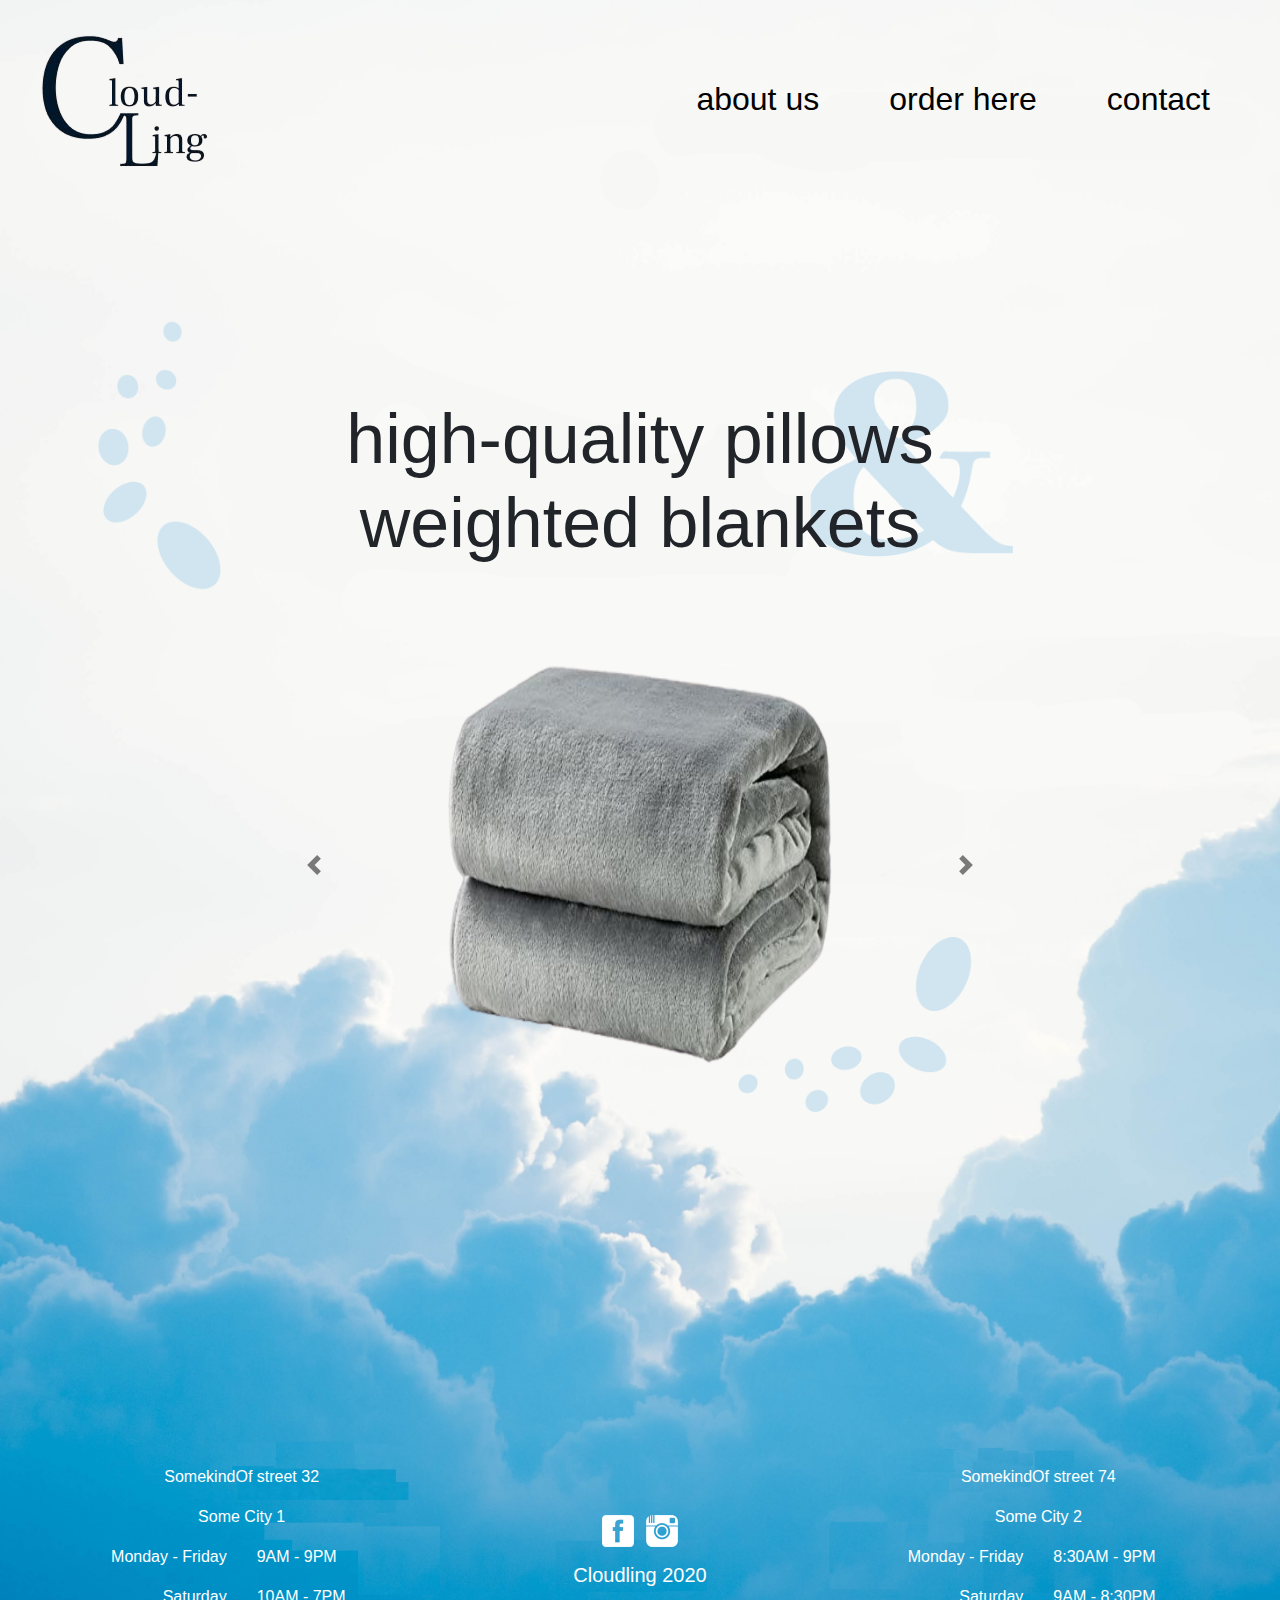
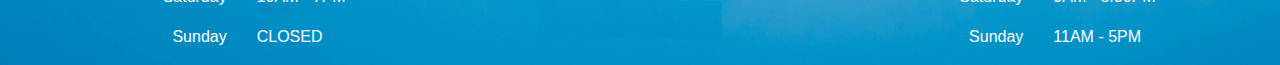
<file: index.html>
<!DOCTYPE html>
<html>
<head>
<title>Home</title>
<link rel="stylesheet" href="https://maxcdn.bootstrapcdn.com/bootstrap/4.0.0/css/bootstrap.min.css" integrity="sha384-Gn5384xqQ1aoWXA+058RXPxPg6fy4IWvTNh0E263XmFcJlSAwiGgFAW/dAiS6JXm" crossorigin="anonymous">
    <link rel="stylesheet" href="styles.css">
</head>

<body class="bg" style="font-family:'Trebuchet MS', 'Lucida Sans Unicode', 'Lucida Grande', 'Lucida Sans', Arial, sans-serif">

    <header>
        <div class="header">
            <div class="header_img">
                <a href="index.html"><img src="images/logo.png"></a>
            </div>
            <div class="header_navbar">
                <a class="header_navbar-button" href="about.html">about us</a>
                <a class="header_navbar-button" href="order.html">order here</a>
                <a class="header_navbar-button" href="contact.html">contact</a>
            </div>
        </div>
    </header>

    <div class="headingcontainer">
        <h1 class="headingcontainer_text">high-quality pillows<br> weighted blankets</h1>
    </div>

    <div id="carouselExampleControls" class="carousel slide" data-ride="carousel">
        <div class="carousel-inner">
          <div class="carousel-item active">
            <img class="blanketimg d-block w-100" src="images/blankets/blanket1.png" alt="First slide">
          </div>
          <div class="carousel-item">
            <img class="blanketimg d-block w-100" src="images/blankets/blanket2.png" alt="Second slide">
          </div>
          <div class="carousel-item">
            <img class="blanketimg d-block w-100" src="images/blankets/blanket3.png" alt="Third slide">
          </div>
        </div>
        <a class="carousel-control-prev" href="#carouselExampleControls" role="button" data-slide="prev">
          <span class="carousel-control-prev-icon" aria-hidden="true"></span>
          <span class="sr-only">Previous</span>
        </a>
        <a class="carousel-control-next" style="color: black;" href="#carouselExampleControls" role="button" data-slide="next">
          <span class="carousel-control-next-icon" aria-hidden="true"></span>
          <span class="sr-only">Next</span>
        </a>
      </div>
    </div>

<footer class="footerpad">
    <div class="container" style="color:white;">
        <div class="row">

            <div class="col-sm" style="padding-right:70px;">
            <p style="text-align: center">SomekindOf street 32</p>
                <p style="text-align: center">Some City 1</p>
                <div class="row">
                    <div class="col" style="text-align: right">
                        <p>Monday - Friday</p>
                        <p>Saturday</p>
                        <p>Sunday</p>
                    </div>
                    <div class="col" style="text-align: left">
                        <p>9AM - 9PM</p>
                        <p>10AM - 7PM</p>
                        <p>CLOSED</p>
                    </div>
                </div>
            </div>
          <div class="col-sm" style="padding-top: 50px;">
            <ul class="list-unstyled list-inline text-center">
                <li class="list-inline-item">
                    <a href="#"><img src="images/facebookwhite.png" alt="facebook" style="width: 32px; height: 32px"/></a>
                </li>
                <li class="list-inline-item">
                    <a href="#"><img src="images/instagramwhite.png" alt="instagram" style="width: 32px; height: 32px"/></a>
                </li>
            </ul>
            <div class="col-md-12 mb-12 text-center">
                <h5>Cloudling 2020</h5>
            </div>
          </div>
          <div class="col-sm" style="padding-left:70px;">
            <p style="text-align: center">SomekindOf street 74</p>
                <p style="text-align: center">Some City 2</p>
                <div class="row">
                    <div class="col" style="text-align: right">
                        <p>Monday - Friday</p>
                        <p>Saturday</p>
                        <p>Sunday</p>
                    </div>
                    <div class="col" style="text-align: left">
                        <p>8:30AM - 9PM</p>
                        <p>9AM - 8:30PM</p>
                        <p>11AM - 5PM</p>
                    </div>
          </div>
        </div>
      </div>
      </div>

</footer>
<script src="https://code.jquery.com/jquery-3.2.1.slim.min.js" integrity="sha384-KJ3o2DKtIkvYIK3UENzmM7KCkRr/rE9/Qpg6aAZGJwFDMVNA/GpGFF93hXpG5KkN" crossorigin="anonymous"></script>
<script src="https://cdnjs.cloudflare.com/ajax/libs/popper.js/1.12.9/umd/popper.min.js" integrity="sha384-ApNbgh9B+Y1QKtv3Rn7W3mgPxhU9K/ScQsAP7hUibX39j7fakFPskvXusvfa0b4Q" crossorigin="anonymous"></script>
<script src="https://maxcdn.bootstrapcdn.com/bootstrap/4.0.0/js/bootstrap.min.js" integrity="sha384-JZR6Spejh4U02d8jOt6vLEHfe/JQGiRRSQQxSfFWpi1MquVdAyjUar5+76PVCmYl" crossorigin="anonymous"></script>
</body>
</html>
</file>
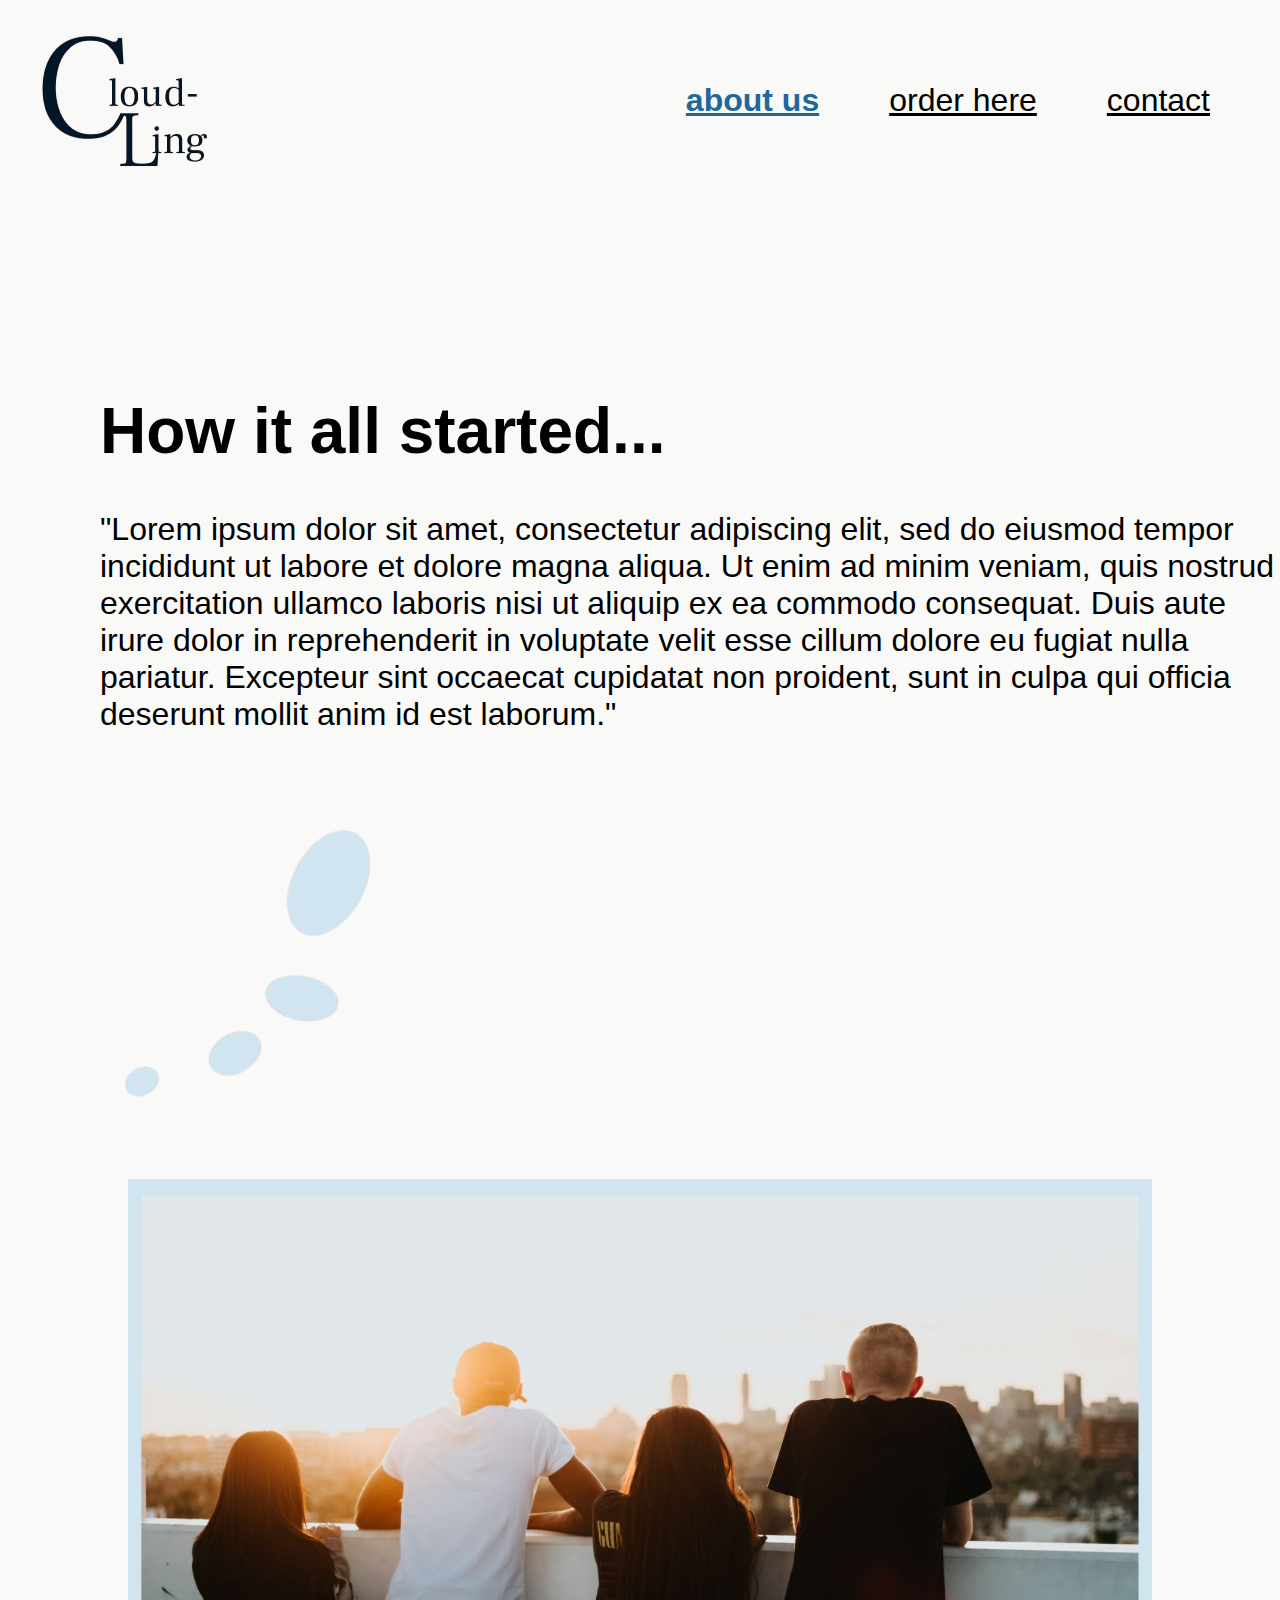
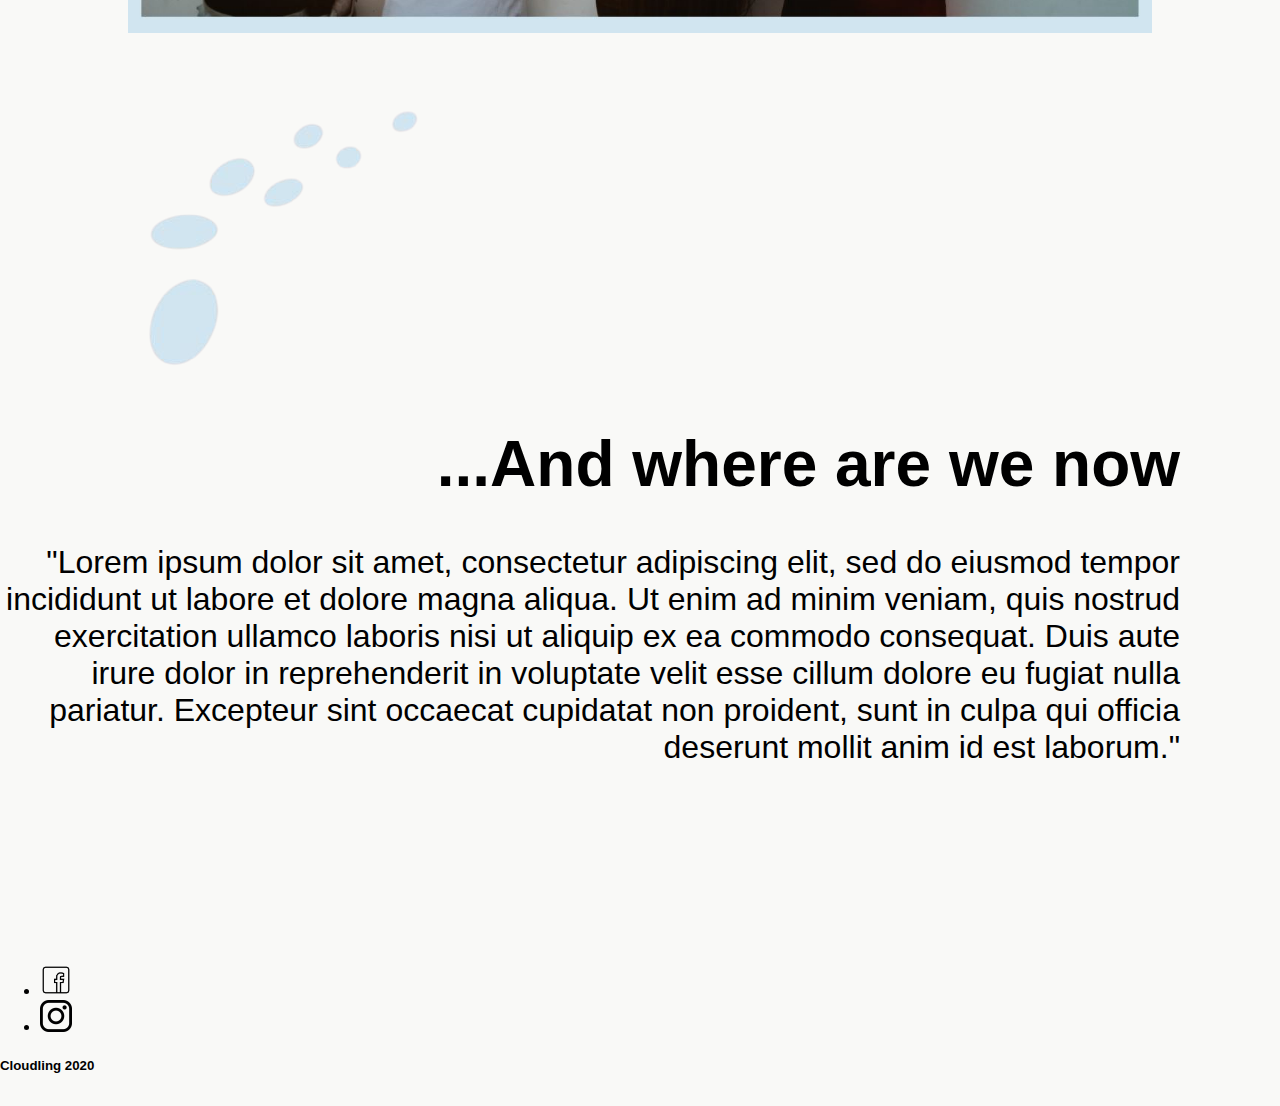
<file: about.html>
<!DOCTYPE html>

<html lang="en">

<head>
    <meta charset="UTF-8">
    <link rel="stylesheet" href="https://cdn.jsdelivr.net/npm/bootstrap@4.5.3/dist/css/bootstrap.min.css"
          integrity="sha384-TX8t27EcRE3e/ihU7zmQxVncDAy5uIKz4rEkgIXeMed4M0jlfIDPvg6uqKI2xXr2" crossorigin="anonymous">
    <link rel="stylesheet" href="styles.css">
    <title>About us</title>
</head>

<style>
    html,body
    {
        width: 100%;
        margin: 0;
        padding: 0;
        overflow-x: hidden;
    }
</style>

<body style="font-family:'Trebuchet MS', 'Lucida Sans Unicode', 'Lucida Grande', 'Lucida Sans', Arial, sans-serif; background-color: #f9f9f7">
<div class="header" style="display: flex; justify-content: space-between">
    <div class="header_img">
        <div class="header_img">
            <a href="index.html"><img src="images/logo.png"></a>
        </div>
    </div>
    <div class="header_navbar" style="display:flex; align-items: center; float: right;">
        <a href="about.html" style="margin-right: 70px; font-size:xx-large; color:#22679c; font-weight: bold;">about us</a>
        <a href="order.html" style="margin-right: 70px; font-size:xx-large;">order here</a>
        <a href="contact.html" style="margin-right: 70px; font-size:xx-large;">contact</a>
    </div>
</div>

<div style="padding-top: 150px">
    <div class="row">
        <div class="col-8" style="padding-left: 100px">
            <font size="6px">
                <h1><b>How it all started...</b></h1>
                <p>"Lorem ipsum dolor sit amet, consectetur adipiscing elit, sed do eiusmod tempor incididunt ut labore et dolore magna aliqua. Ut enim ad minim veniam, quis nostrud exercitation ullamco laboris nisi ut aliquip ex ea commodo consequat. Duis aute irure dolor in reprehenderit in voluptate velit esse cillum dolore eu fugiat nulla pariatur. Excepteur sint occaecat cupidatat non proident, sunt in culpa qui officia deserunt mollit anim id est laborum."</p>
            </font>
        </div>
        <div class="col-4" style="padding-left: 100px">
            <img src="images/4bub.png">
        </div>
    </div>
</div>

<div align="center" style="padding-top: 50px">
    <img style="width: 80%" src="images/abo.JPG">

</div>

<div style="padding-top: 50px">
    <div class="row">
        <div class="col-4" style="padding-left: 100px">
            <img src="images/morebub.png">
        </div>
        <div class="col-8" style="padding-right: 100px">
            <font size="6px">
                <h1 style="text-align: right"><b>...And where are we now</b></h1>
                <p style="text-align: right">"Lorem ipsum dolor sit amet, consectetur adipiscing elit, sed do eiusmod tempor incididunt ut labore et dolore magna aliqua. Ut enim ad minim veniam, quis nostrud exercitation ullamco laboris nisi ut aliquip ex ea commodo consequat. Duis aute irure dolor in reprehenderit in voluptate velit esse cillum dolore eu fugiat nulla pariatur. Excepteur sint occaecat cupidatat non proident, sunt in culpa qui officia deserunt mollit anim id est laborum."</p>
            </font>
        </div>
    </div>
</div>





</body>

<footer style="bottom: 0; width: 100%; padding-top: 150px">
    <div class="container-fluid" style="padding-bottom: 10px">
        <div class="container">
            <ul class="list-unstyled list-inline text-center">
                <li class="list-inline-item">
                    <a href="#"><img src="images/facebook.png" alt="facebook" style="width: 32px; height: 32px"/></a>
                </li>
                <li class="list-inline-item">
                    <a href="#"><img src="images/instagram.png" alt="instagram" style="width: 32px; height: 32px"/></a>
                </li>
            </ul>
        </div>
        <div class="row">
            <div class="col-md-12 mb-12 text-center">
                <h5>Cloudling 2020</h5>
            </div>
        </div>
    </div>
</footer>


<script src="https://stackpath.bootstrapcdn.com/bootstrap/4.3.1/js/bootstrap.min.js"
        integrity="sha384-JjSmVgyd0p3pXB1rRibZUAYoIIy6OrQ6VrjIEaFf/nJGzIxFDsf4x0xIM+B07jRM" crossorigin="anonymous"></script>
</body>
</html>
</file>
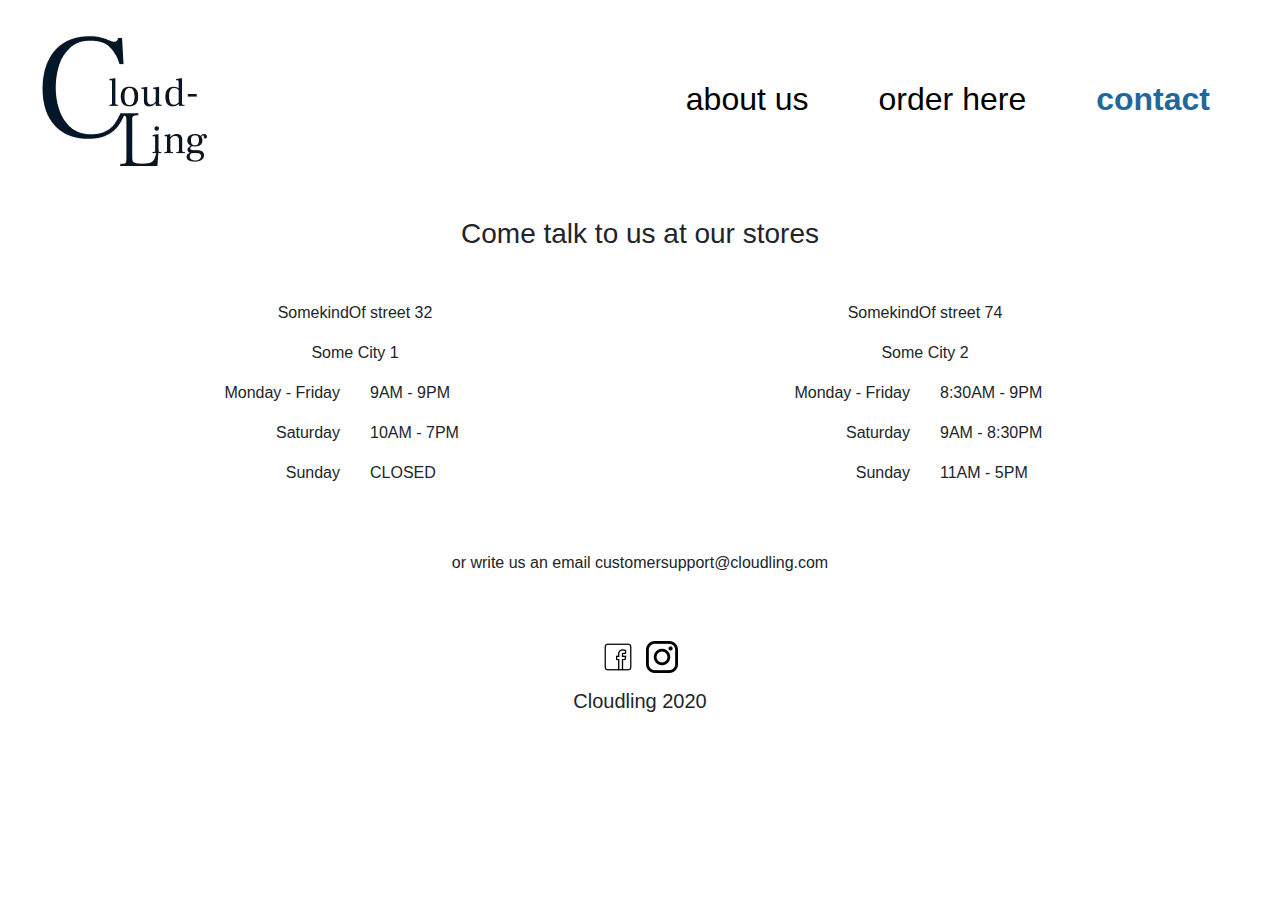
<file: contact.html>
<!DOCTYPE html>
<html lang="en">
<head>
    <meta charset="UTF-8">
    <link rel="stylesheet" href="https://stackpath.bootstrapcdn.com/bootstrap/4.3.1/css/bootstrap.min.css" integrity="sha384-ggOyR0iXCbMQv3Xipma34MD+dH/1fQ784/j6cY/iJTQUOhcWr7x9JvoRxT2MZw1T" crossorigin="anonymous">
    <link rel="stylesheet" href="styles.css">
    <title>Contact</title>
</head>
<body style="font-family:'Trebuchet MS', 'Lucida Sans Unicode', 'Lucida Grande', 'Lucida Sans', Arial, sans-serif">
<div class="header" style="display: flex; justify-content: space-between">
    <div class="header_img">
        <div class="header_img">
            <a href="index.html"><img src="images/logo.png"></a>
        </div>
    </div>
    <div class="header_navbar" style="display:flex; align-items: center; float: right;">
        <a href="about.html" style="margin-right: 70px; font-size:xx-large;">about us</a>
        <a href="order.html" style="margin-right: 70px; font-size:xx-large;">order here</a>
        <a href="contact.html" style="margin-right: 70px; font-size:xx-large; color:#22679c; font-weight: bold;">contact</a>
    </div>
</div>
<div class="container" style="margin-top: 20px; padding-bottom: 50px">
    <h3 style="text-align: center">Come talk to us at our stores</h3>
    <div class="row" style="margin-top: 50px">
        <div class="col-6">
            <p style="text-align: center">SomekindOf street 32</p>
            <p style="text-align: center">Some City 1</p>
            <div class="row">
                <div class="col" style="text-align: right">
                    <p>Monday - Friday</p>
                    <p>Saturday</p>
                    <p>Sunday</p>
                </div>
                <div class="col" style="text-align: left">
                    <p>9AM - 9PM</p>
                    <p>10AM - 7PM</p>
                    <p>CLOSED</p>
                </div>
            </div>
        </div>
        <div class="col-6">
            <p style="text-align: center">SomekindOf street 74</p>
            <p style="text-align: center">Some City 2</p>
            <div class="row">
                <div class="col" style="text-align: right">
                    <p>Monday - Friday</p>
                    <p>Saturday</p>
                    <p>Sunday</p>
                </div>
                <div class="col" style="text-align: left">
                    <p>8:30AM - 9PM</p>
                    <p>9AM - 8:30PM</p>
                    <p>11AM - 5PM</p>
                </div>
            </div>
        </div>
    </div>
    <p style="text-align: center; margin-top: 50px">or write us an email customersupport@cloudling.com</p>
</div>
<footer style="bottom: 0; width: 100%">
    <div class="container-fluid" style="padding-bottom: 10px">
        <div class="container">
            <ul class="list-unstyled list-inline text-center">
                <li class="list-inline-item">
                    <a href="#"><img src="images/facebook.png" alt="facebook" style="width: 32px; height: 32px"/></a>
                </li>
                <li class="list-inline-item">
                    <a href="#"><img src="images/instagram.png" alt="instagram" style="width: 32px; height: 32px"/></a>
                </li>
            </ul>
        </div>
        <div class="row">
            <div class="col-md-12 mb-12 text-center">
                <h5>Cloudling 2020</h5>
            </div>
        </div>
    </div>
</footer>
<script src="https://stackpath.bootstrapcdn.com/bootstrap/4.3.1/js/bootstrap.min.js" integrity="sha384-JjSmVgyd0p3pXB1rRibZUAYoIIy6OrQ6VrjIEaFf/nJGzIxFDsf4x0xIM+B07jRM" crossorigin="anonymous"></script>
</body>
</html>
</file>
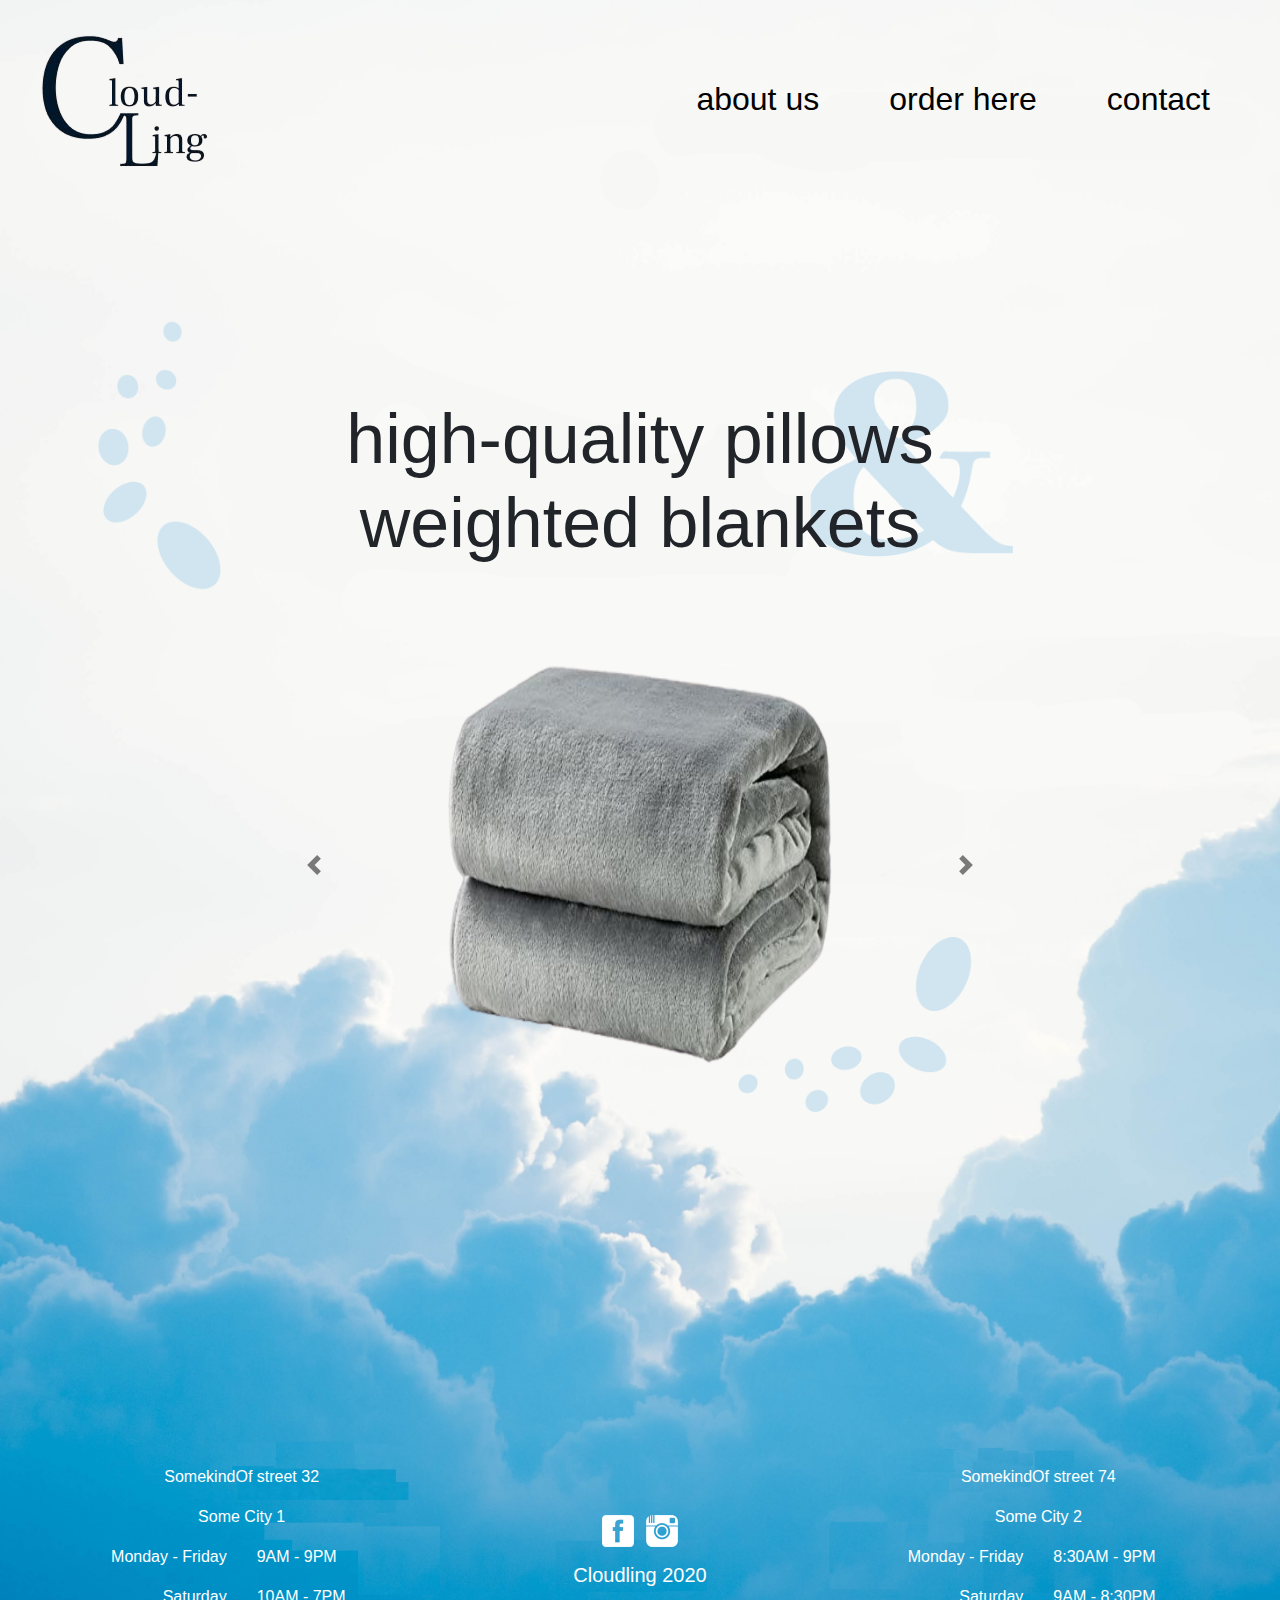
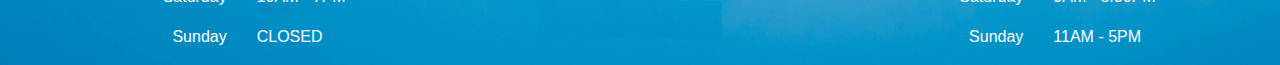
<file: home.html>
<!DOCTYPE html>
<html>
<head>
<title>Home</title>
<link rel="stylesheet" href="https://maxcdn.bootstrapcdn.com/bootstrap/4.0.0/css/bootstrap.min.css" integrity="sha384-Gn5384xqQ1aoWXA+058RXPxPg6fy4IWvTNh0E263XmFcJlSAwiGgFAW/dAiS6JXm" crossorigin="anonymous">
    <link rel="stylesheet" href="styles.css">
</head>

<body class="bg" style="font-family:'Trebuchet MS', 'Lucida Sans Unicode', 'Lucida Grande', 'Lucida Sans', Arial, sans-serif">

    <header>
        <div class="header">
            <div class="header_img">
                <a href="home.html"><img src="images/logo.png"></a>
            </div>
            <div class="header_navbar">
                <a class="header_navbar-button" href="about.html">about us</a>
                <a class="header_navbar-button" href="order.html">order here</a>
                <a class="header_navbar-button" href="contact.html">contact</a>
            </div>
        </div>
    </header>

    <div class="headingcontainer">
        <h1 class="headingcontainer_text">high-quality pillows<br> weighted blankets</h1>
    </div>

    <div id="carouselExampleControls" class="carousel slide" data-ride="carousel">
        <div class="carousel-inner">
          <div class="carousel-item active">
            <img class="blanketimg d-block w-100" src="images/blankets/blanket1.png" alt="First slide">
          </div>
          <div class="carousel-item">
            <img class="blanketimg d-block w-100" src="images/blankets/blanket2.png" alt="Second slide">
          </div>
          <div class="carousel-item">
            <img class="blanketimg d-block w-100" src="images/blankets/blanket3.png" alt="Third slide">
          </div>
        </div>
        <a class="carousel-control-prev" href="#carouselExampleControls" role="button" data-slide="prev">
          <span class="carousel-control-prev-icon" aria-hidden="true"></span>
          <span class="sr-only">Previous</span>
        </a>
        <a class="carousel-control-next" style="color: black;" href="#carouselExampleControls" role="button" data-slide="next">
          <span class="carousel-control-next-icon" aria-hidden="true"></span>
          <span class="sr-only">Next</span>
        </a>
      </div>
    </div>

<footer class="footerpad">
    <div class="container" style="color:white;">
        <div class="row">

            <div class="col-sm" style="padding-right:70px;">
            <p style="text-align: center">SomekindOf street 32</p>
                <p style="text-align: center">Some City 1</p>
                <div class="row">
                    <div class="col" style="text-align: right">
                        <p>Monday - Friday</p>
                        <p>Saturday</p>
                        <p>Sunday</p>
                    </div>
                    <div class="col" style="text-align: left">
                        <p>9AM - 9PM</p>
                        <p>10AM - 7PM</p>
                        <p>CLOSED</p>
                    </div>
                </div>
            </div>
          <div class="col-sm" style="padding-top: 50px;">
            <ul class="list-unstyled list-inline text-center">
                <li class="list-inline-item">
                    <a href="#"><img src="images/facebookwhite.png" alt="facebook" style="width: 32px; height: 32px"/></a>
                </li>
                <li class="list-inline-item">
                    <a href="#"><img src="images/instagramwhite.png" alt="instagram" style="width: 32px; height: 32px"/></a>
                </li>
            </ul>
            <div class="col-md-12 mb-12 text-center">
                <h5>Cloudling 2020</h5>
            </div>
          </div>
          <div class="col-sm" style="padding-left:70px;">
            <p style="text-align: center">SomekindOf street 74</p>
                <p style="text-align: center">Some City 2</p>
                <div class="row">
                    <div class="col" style="text-align: right">
                        <p>Monday - Friday</p>
                        <p>Saturday</p>
                        <p>Sunday</p>
                    </div>
                    <div class="col" style="text-align: left">
                        <p>8:30AM - 9PM</p>
                        <p>9AM - 8:30PM</p>
                        <p>11AM - 5PM</p>
                    </div>
          </div>
        </div>
      </div>
      </div>

</footer>
<script src="https://code.jquery.com/jquery-3.2.1.slim.min.js" integrity="sha384-KJ3o2DKtIkvYIK3UENzmM7KCkRr/rE9/Qpg6aAZGJwFDMVNA/GpGFF93hXpG5KkN" crossorigin="anonymous"></script>
<script src="https://cdnjs.cloudflare.com/ajax/libs/popper.js/1.12.9/umd/popper.min.js" integrity="sha384-ApNbgh9B+Y1QKtv3Rn7W3mgPxhU9K/ScQsAP7hUibX39j7fakFPskvXusvfa0b4Q" crossorigin="anonymous"></script>
<script src="https://maxcdn.bootstrapcdn.com/bootstrap/4.0.0/js/bootstrap.min.js" integrity="sha384-JZR6Spejh4U02d8jOt6vLEHfe/JQGiRRSQQxSfFWpi1MquVdAyjUar5+76PVCmYl" crossorigin="anonymous"></script>
</body>
</html>
</file>
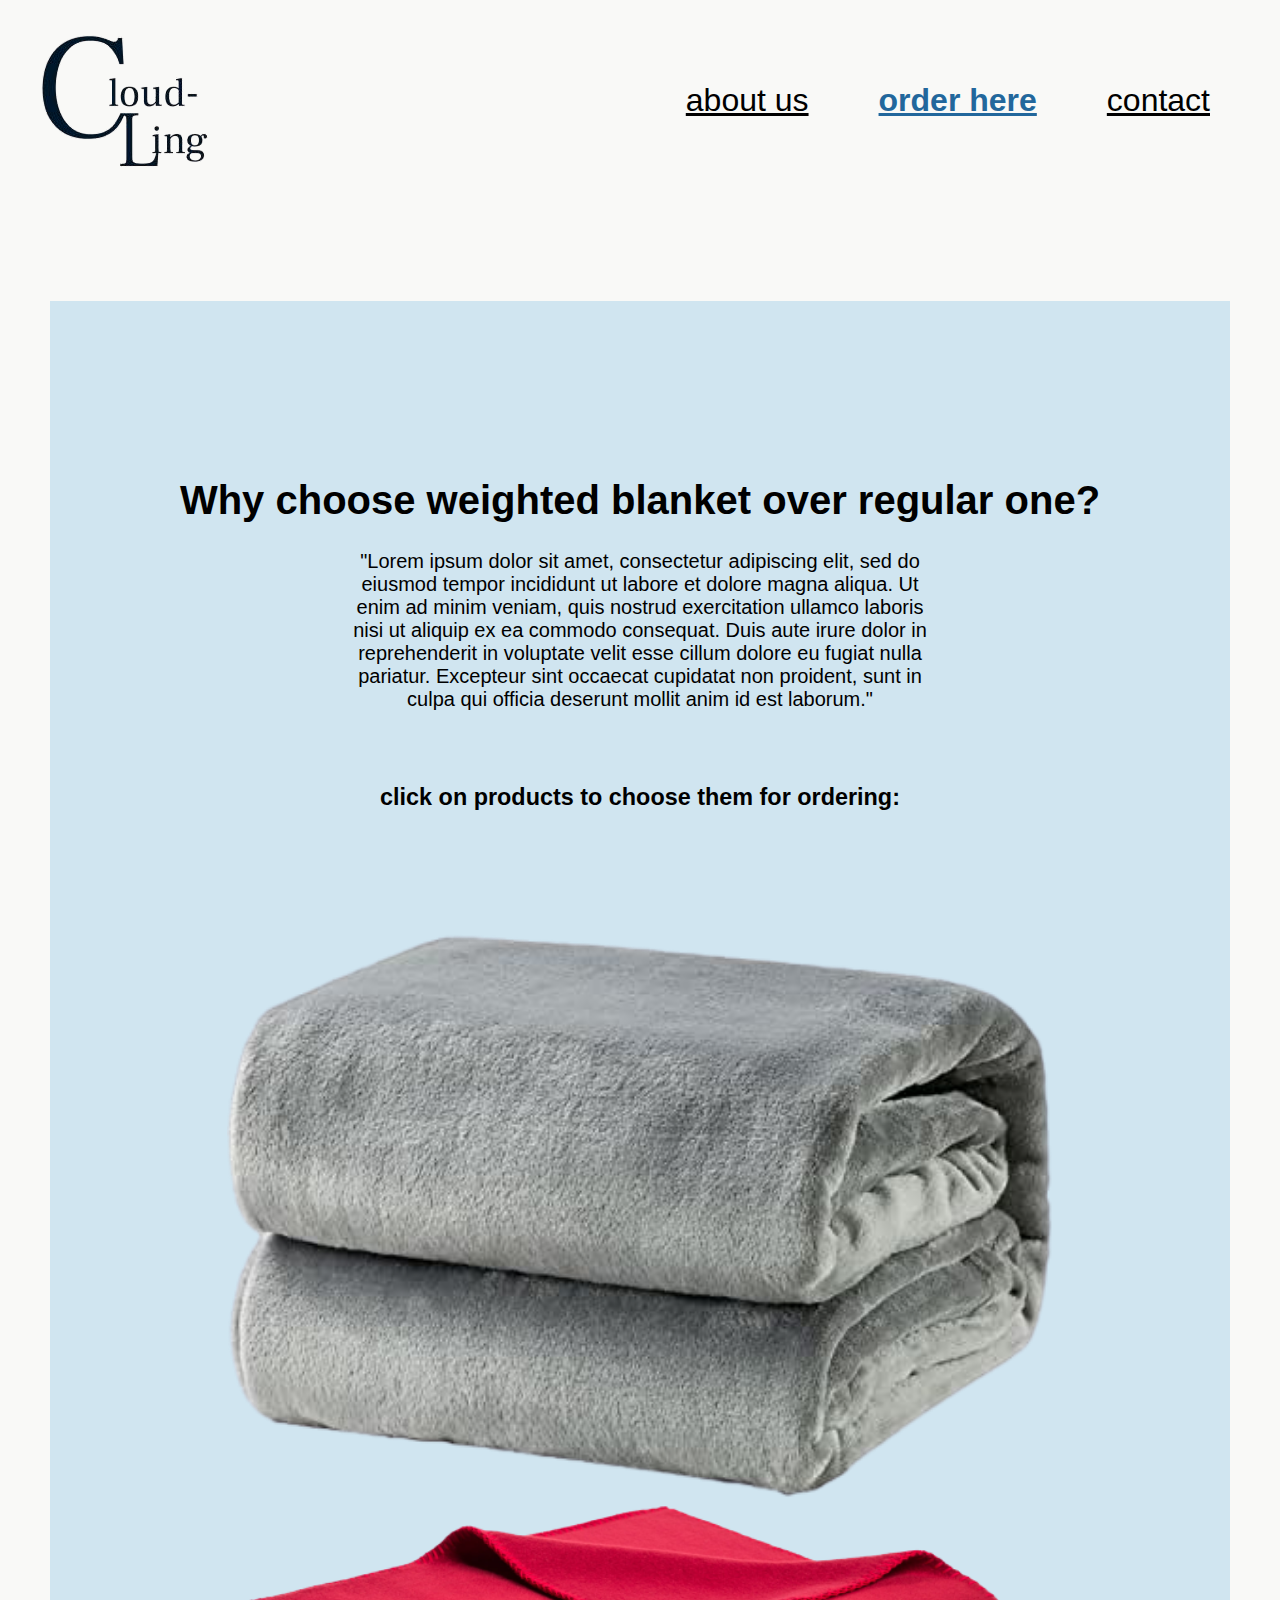
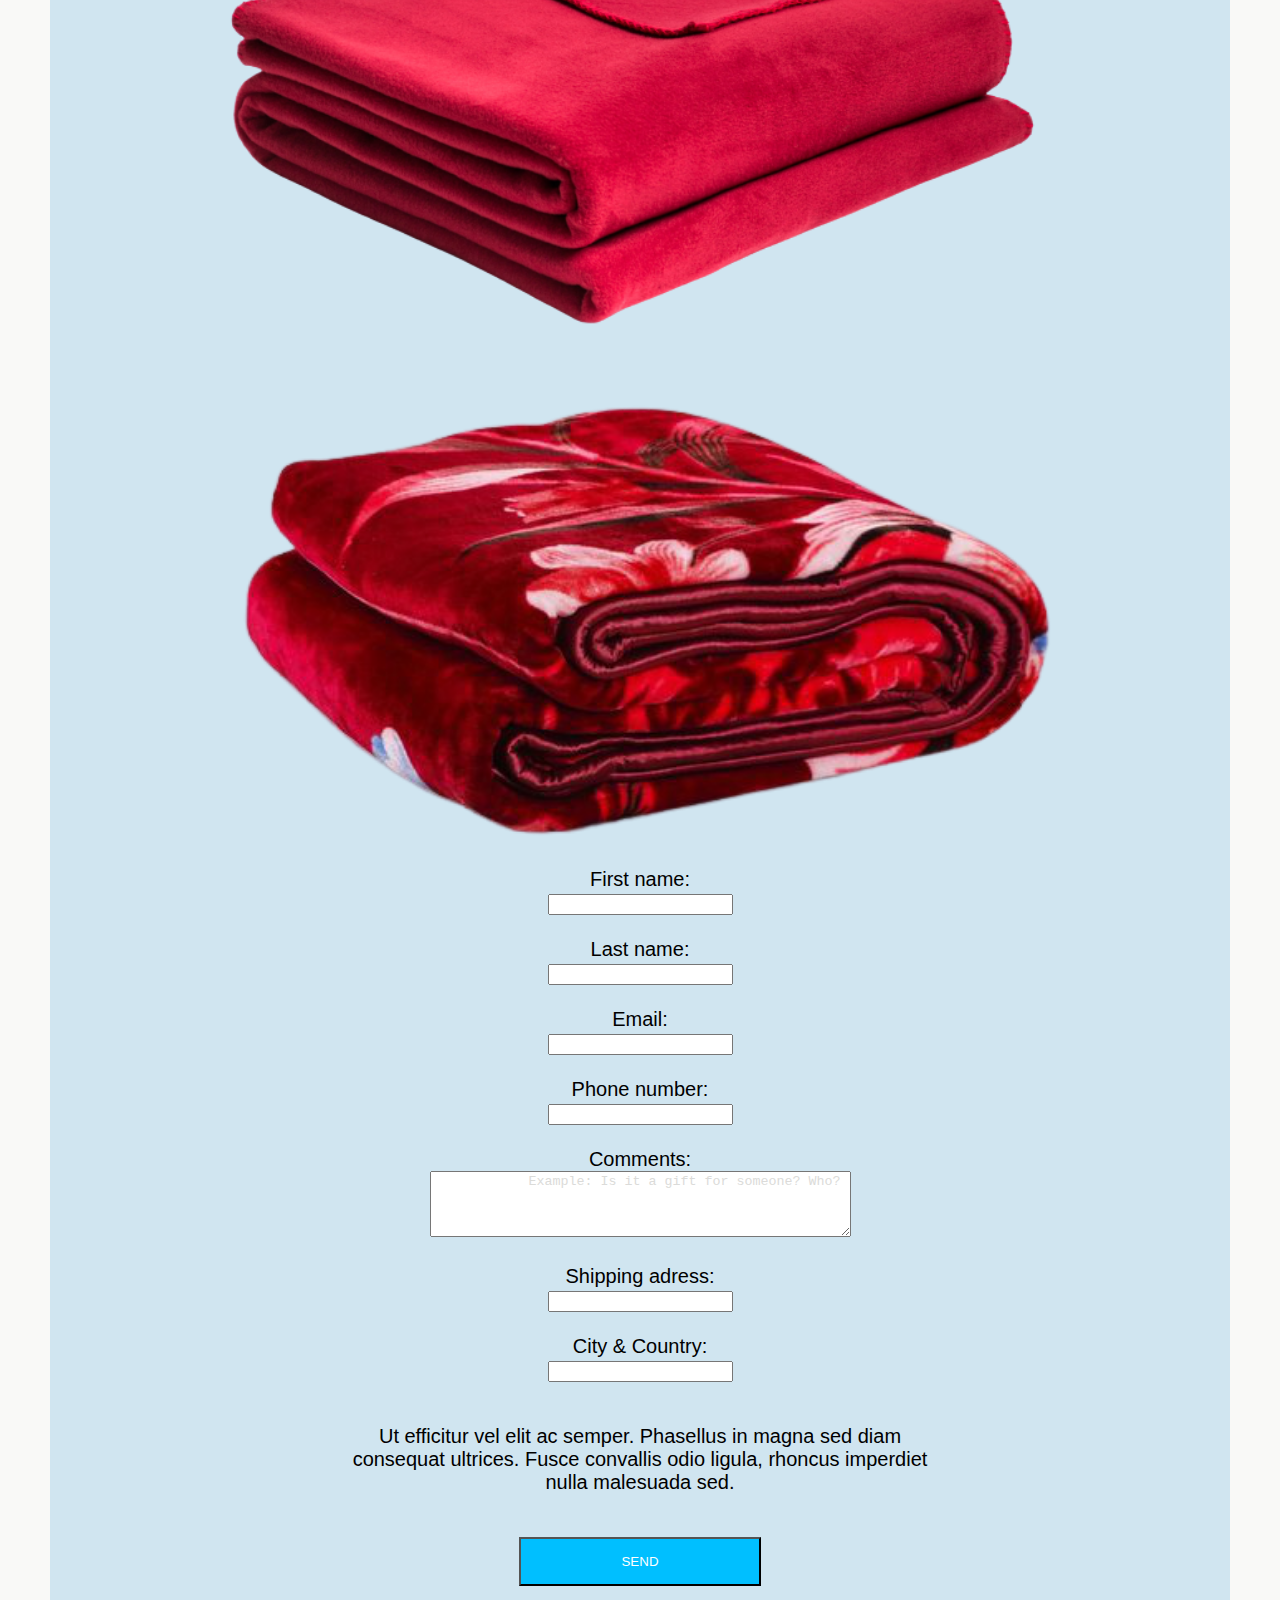
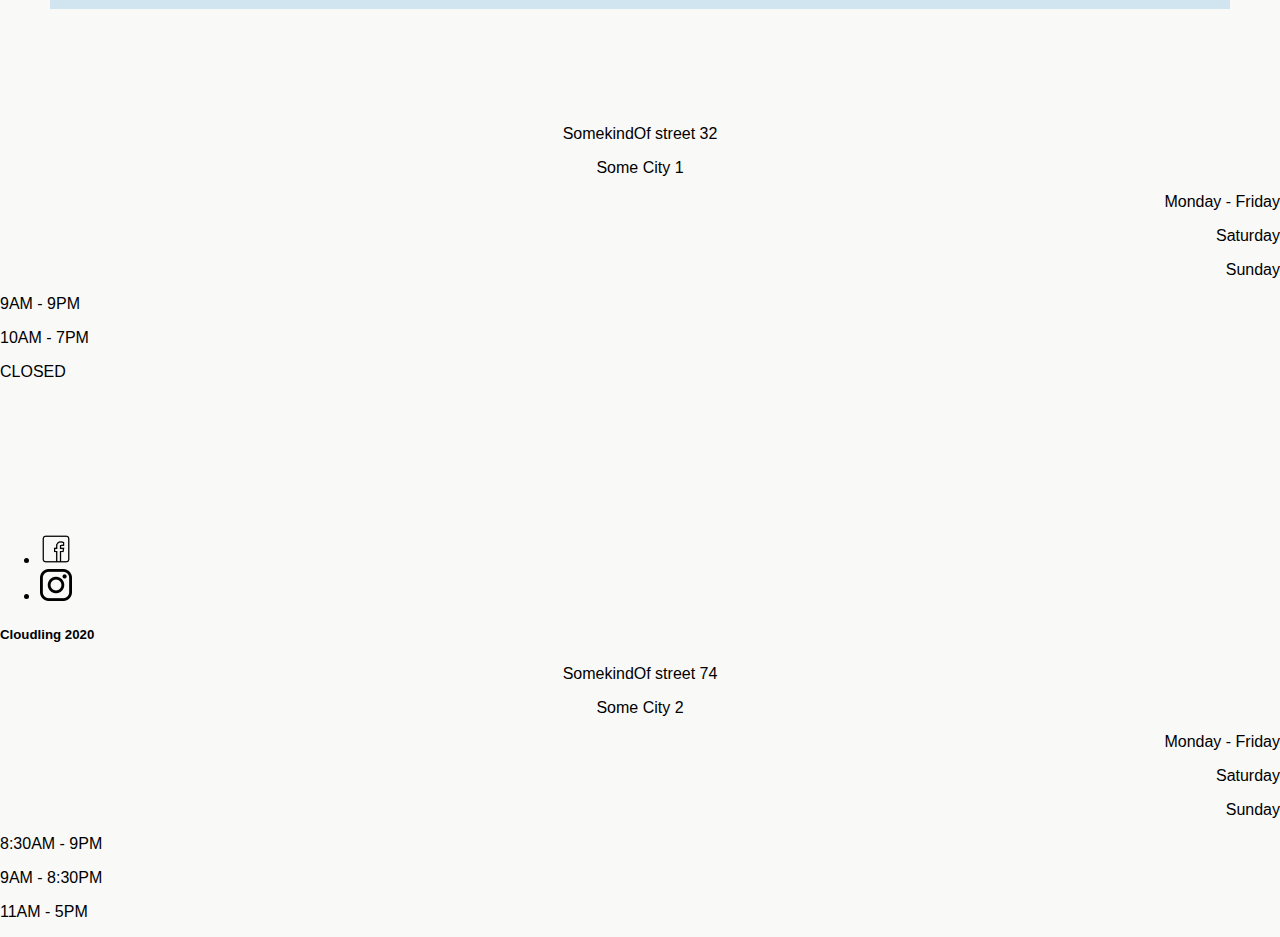
<file: order.html>
<!DOCTYPE html>
<html lang="en">
<head>
    <meta charset="UTF-8">
    <link rel="stylesheet" href="https://cdn.jsdelivr.net/npm/bootstrap@4.5.3/dist/css/bootstrap.min.css"
          integrity="sha384-TX8t27EcRE3e/ihU7zmQxVncDAy5uIKz4rEkgIXeMed4M0jlfIDPvg6uqKI2xXr2" crossorigin="anonymous">
    <link rel="stylesheet" href="styles.css">
    <title>Order here</title>

</head>

<style>
    html,body
    {
        width: 100%;
        margin: 0;
        padding: 0;
        overflow-x: hidden;
    }
</style>
<body style="font-family:'Trebuchet MS', 'Lucida Sans Unicode', 'Lucida Grande', 'Lucida Sans', Arial, sans-serif; background-color: #f9f9f7">

    <div class="header" style="display: flex; justify-content: space-between">
        <div class="header_img">
            <div class="header_img">
                <a href="index.html"><img src="images/logo.png"></a>
            </div>
        </div>
        <div class="header_navbar" style="display:flex; align-items: center; float: right;">
            <a href="about.html" style="margin-right: 70px; font-size:xx-large;">about us</a>
            <a href="order.html" style="margin-right: 70px; font-size:xx-large; color:#22679c; font-weight: bold;">order here</a>
            <a href="contact.html" style="margin-right: 70px; font-size:xx-large;">contact</a>
        </div>
    </div>

    <div align="center" style="margin-left: 50px;margin-right:50px;margin-top: 100px;font-size: 20px;background-color:#d0e5f0;padding-top: 150px">
        <h1>Why choose weighted blanket over regular one?</h1>
        <p style="width: 50%">"Lorem ipsum dolor sit amet, consectetur adipiscing elit, sed do eiusmod tempor incididunt ut labore et dolore magna aliqua. Ut enim ad minim veniam, quis nostrud exercitation ullamco laboris nisi ut aliquip ex ea commodo consequat. Duis aute irure dolor in reprehenderit in voluptate velit esse cillum dolore eu fugiat nulla pariatur. Excepteur sint occaecat cupidatat non proident, sunt in culpa qui officia deserunt mollit anim id est laborum."</p>
        <h3 style="padding-top: 50px">click on products to choose them for ordering:</h3>
        <div class="container">
            <div class="row" style="padding-top: 100px">
                <div class="col-sm">
                    <img style="width: 70%" src="images/blankets/blanket1.png">
                </div>
                <div class="col-sm">
                    <img style="width: 70%" src="images/blankets/blanket2.png">
                </div>
                <div class="col-sm">
                    <img style="width: 70%" src="images/blankets/blanket3.png">
                </div>
            </div>
        </div>
        <form>
            <label for="fname">First name:</label><br>
            <input type="text" id="fname" name="fname"><br><br>
            <label for="lname">Last name:</label><br>
            <input type="text" id="lname" name="lname"><br><br>
            <label for="email">Email:</label><br>
            <input type="text" id="email" name="email"><br><br>
            <label for="phone">Phone number:</label><br>
            <input type="text" id="phone" name="fname"><br><br>
            <label>Comments:</label><br>
            <textarea rows="4" cols="50" name="comment" style="color:#dbdbd9">
            Example: Is it a gift for someone? Who?
            </textarea><br><br>
            <label for="ad">Shipping adress:</label><br>
            <input type="text" id="ad" name="ad"><br><br>
            <label for="cc">City & Country:</label><br>
            <input type="text" id="cc" name="cc"><br><br>
            <p style="width: 50%;">Ut efficitur vel elit ac semper. Phasellus in magna sed diam consequat ultrices. Fusce convallis odio ligula, rhoncus imperdiet nulla malesuada sed.</p><br>
            <input onclick="location.href='orderConfirmation.html'" style="background-color:deepskyblue;color: white;padding: 15px 100px;" type="button" value="SEND"><br><br>
        </form>
    </div>

<footer style="padding-top: 100px">
    <div class="container" style="color:black;">
        <div class="row">

            <div class="col-sm">
                <p style="text-align: center">SomekindOf street 32</p>
                <p style="text-align: center">Some City 1</p>
                <div class="row">
                    <div class="col" style="text-align: right">
                        <p>Monday - Friday</p>
                        <p>Saturday</p>
                        <p>Sunday</p>
                    </div>
                    <div class="col" style="text-align: left">
                        <p>9AM - 9PM</p>
                        <p>10AM - 7PM</p>
                        <p>CLOSED</p>
                    </div>
                </div>
            </div>
            <div class="col-sm" style="padding-top: 120px;">
                <ul class="list-unstyled list-inline text-center">
                    <li class="list-inline-item">
                        <a href="#"><img src="images/facebook.png" alt="facebook" style="width: 32px; height: 32px"/></a>
                    </li>
                    <li class="list-inline-item">
                        <a href="#"><img src="images/instagram.png" alt="instagram" style="width: 32px; height: 32px"/></a>
                    </li>
                </ul>
                <div class="col-md-12 mb-12 text-center">
                    <h5>Cloudling 2020</h5>
                </div>
            </div>
            <div class="col-sm">
                <p style="text-align: center">SomekindOf street 74</p>
                <p style="text-align: center">Some City 2</p>
                <div class="row">
                    <div class="col" style="text-align: right">
                        <p>Monday - Friday</p>
                        <p>Saturday</p>
                        <p>Sunday</p>
                    </div>
                    <div class="col" style="text-align: left">
                        <p>8:30AM - 9PM</p>
                        <p>9AM - 8:30PM</p>
                        <p>11AM - 5PM</p>
                    </div>
                </div>
            </div>
        </div>

    </div>
</footer>

</body>

<script src="https://stackpath.bootstrapcdn.com/bootstrap/4.3.1/js/bootstrap.min.js"
        integrity="sha384-JjSmVgyd0p3pXB1rRibZUAYoIIy6OrQ6VrjIEaFf/nJGzIxFDsf4x0xIM+B07jRM" crossorigin="anonymous"></script>
</html>
</file>
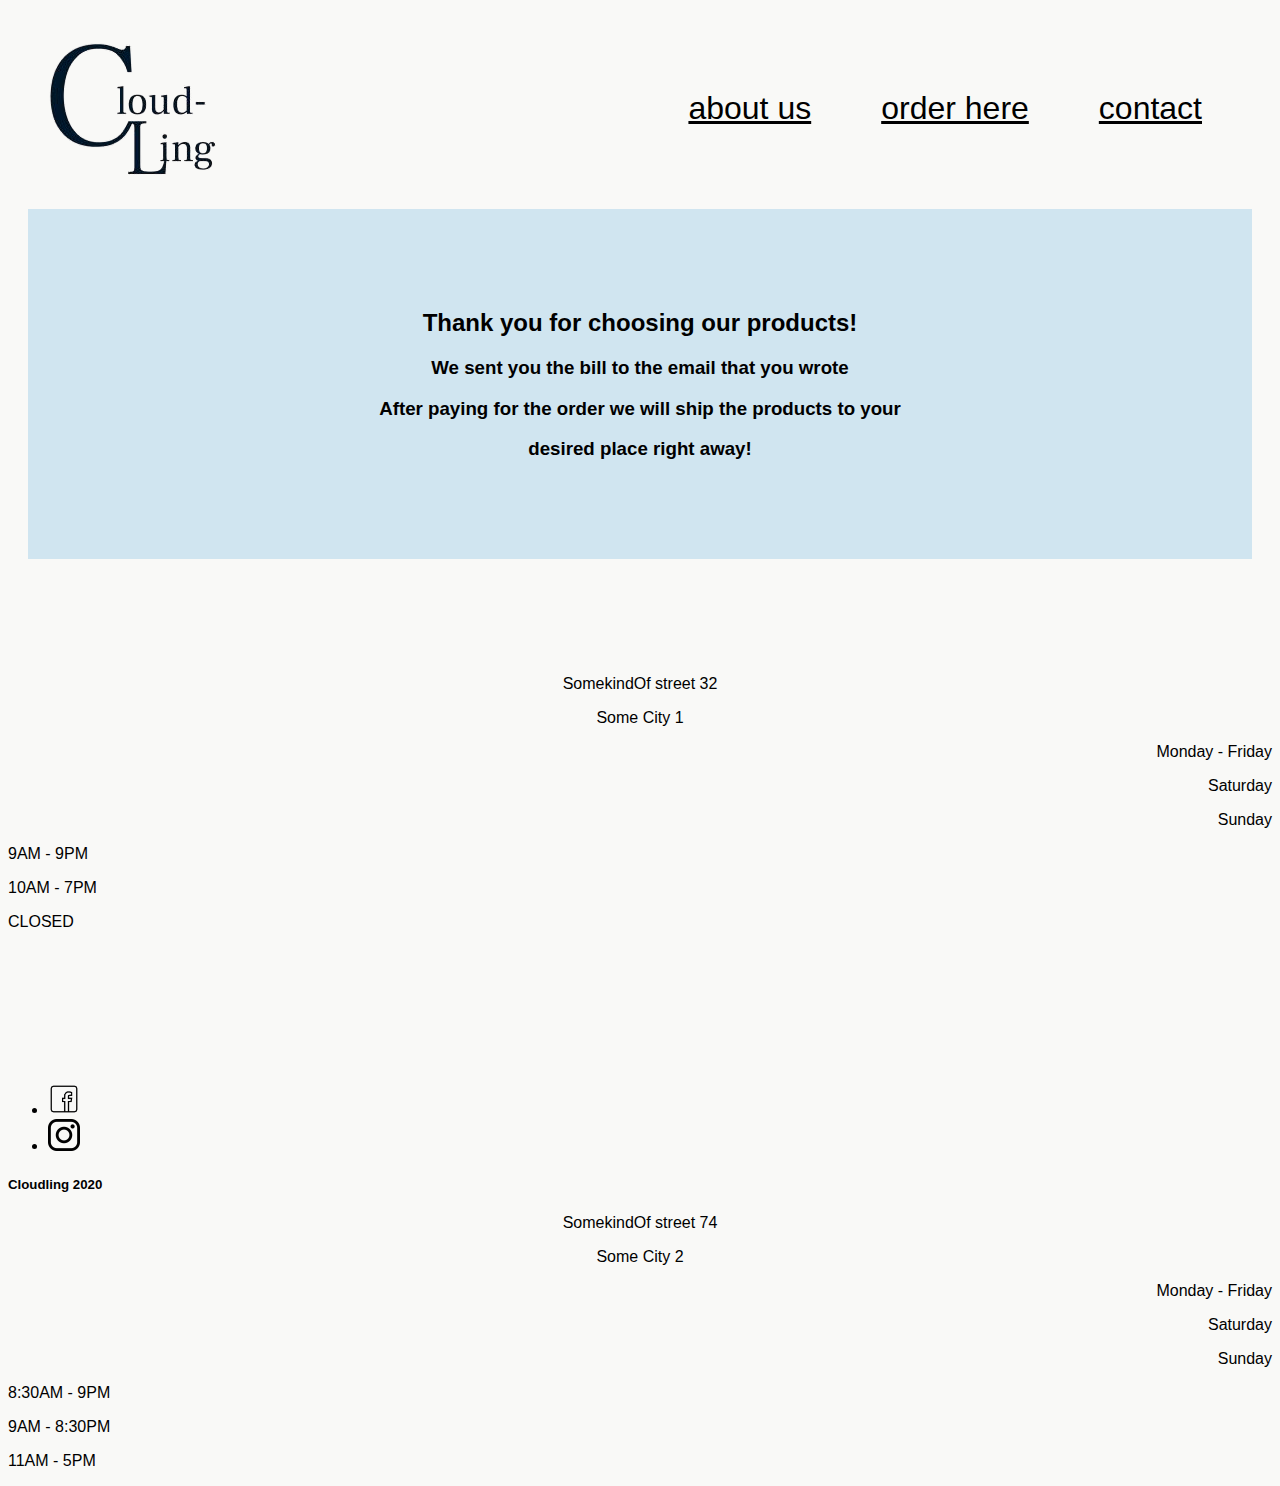
<file: orderConfirmation.html>
<!DOCTYPE html>
<html lang="en">
<head>
    <meta charset="UTF-8">
    <title>Confirmation</title>
    <link rel="stylesheet" href="https://cdn.jsdelivr.net/npm/bootstrap@4.5.3/dist/css/bootstrap.min.css"
          integrity="sha384-TX8t27EcRE3e/ihU7zmQxVncDAy5uIKz4rEkgIXeMed4M0jlfIDPvg6uqKI2xXr2" crossorigin="anonymous">
    <link rel="stylesheet" href="styles.css">
</head>
<body style="font-family:'Trebuchet MS', 'Lucida Sans Unicode', 'Lucida Grande', 'Lucida Sans', Arial, sans-serif; background-color: #f9f9f7">
    <div class="header" style="display: flex; justify-content: space-between">
        <div class="header_img">
            <div class="header_img">
                <a href="index.html"><img src="images/logo.png"></a>
            </div>
        </div>
        <div class="header_navbar" style="display:flex; align-items: center; float: right;">
            <a href="about.html" style="margin-right: 70px; font-size:xx-large;">about us</a>
            <a href="order.html" style="margin-right: 70px; font-size:xx-large;">order here</a>
            <a href="contact.html" style="margin-right: 70px; font-size:xx-large;">contact</a>
        </div>
    </div>
    <div style="margin-left: 20px; margin-right: 20px; padding: 80px; background-color:#d0e5f0 ">
        <h2 style="text-align: center">Thank you for choosing our products!</h2>
        <h3 style="text-align: center">We sent you the bill to the email that you wrote</h3>
        <h3 style="text-align: center">After paying for the order we will ship the products to your</h3>
        <h3 style="text-align: center">desired place right away!</h3>
    </div>
    <footer style="padding-top: 100px">
        <div class="container" style="color:black;">
            <div class="row">

                <div class="col-sm">
                    <p style="text-align: center">SomekindOf street 32</p>
                    <p style="text-align: center">Some City 1</p>
                    <div class="row">
                        <div class="col" style="text-align: right">
                            <p>Monday - Friday</p>
                            <p>Saturday</p>
                            <p>Sunday</p>
                        </div>
                        <div class="col" style="text-align: left">
                            <p>9AM - 9PM</p>
                            <p>10AM - 7PM</p>
                            <p>CLOSED</p>
                        </div>
                    </div>
                </div>
                <div class="col-sm" style="padding-top: 120px;">
                    <ul class="list-unstyled list-inline text-center">
                        <li class="list-inline-item">
                            <a href="#"><img src="images/facebook.png" alt="facebook" style="width: 32px; height: 32px"/></a>
                        </li>
                        <li class="list-inline-item">
                            <a href="#"><img src="images/instagram.png" alt="instagram" style="width: 32px; height: 32px"/></a>
                        </li>
                    </ul>
                    <div class="col-md-12 mb-12 text-center">
                        <h5>Cloudling 2020</h5>
                    </div>
                </div>
                <div class="col-sm">
                    <p style="text-align: center">SomekindOf street 74</p>
                    <p style="text-align: center">Some City 2</p>
                    <div class="row">
                        <div class="col" style="text-align: right">
                            <p>Monday - Friday</p>
                            <p>Saturday</p>
                            <p>Sunday</p>
                        </div>
                        <div class="col" style="text-align: left">
                            <p>8:30AM - 9PM</p>
                            <p>9AM - 8:30PM</p>
                            <p>11AM - 5PM</p>
                        </div>
                    </div>
                </div>
            </div>

        </div>
    </footer>
</body>
</html>
</file>
<file: styles.css>
a {
    color: black;
}
a:hover{
    text-decoration: none;
}
.header {
    display: flex;
    justify-content: space-between;
}
.header_navbar {
    display:flex;
    align-items: center;
    float: right;
}
.header_navbar-button {
    margin-right: 70px;
    font-size:xx-large;
}
.headingcontainer_text {
    font-size: 70px;
    text-align: center;
    font-weight: 400;
}
.carousel-control-prev-icon {
    background-image: url("data:image/svg+xml;charset=utf8,%3Csvg xmlns='http://www.w3.org/2000/svg' fill='%23000' viewBox='0 0 8 8'%3E%3Cpath d='M5.25 0l-4 4 4 4 1.5-1.5-2.5-2.5 2.5-2.5-1.5-1.5z'/%3E%3C/svg%3E");
}

.carousel-control-next-icon {
    background-image: url("data:image/svg+xml;charset=utf8,%3Csvg xmlns='http://www.w3.org/2000/svg' fill='%23000' viewBox='0 0 8 8'%3E%3Cpath d='M2.75 0l-1.5 1.5 2.5 2.5-2.5 2.5 1.5 1.5 4-4-4-4z'/%3E%3C/svg%3E");
}
.headingcontainer {
    margin-top:200px;
}
#carouselExampleControls {
    margin-right: 20%;
    margin-left: 20%;
    margin-top: 100px;
}
.carousel-inner {
    width: 50%; 
    margin:auto;
}
.blanketimg {
    height: 400px;
}
.footerpad {
    padding-top:400px;
}
.bg {
    /* The image used */
    background-image: url("images/background.png");

    /* Full height */
    height: 100%;

    /* Center and scale the image nicely */
    background-position: center;
    background-repeat: no-repeat;
    background-size: cover;
}
</file>
